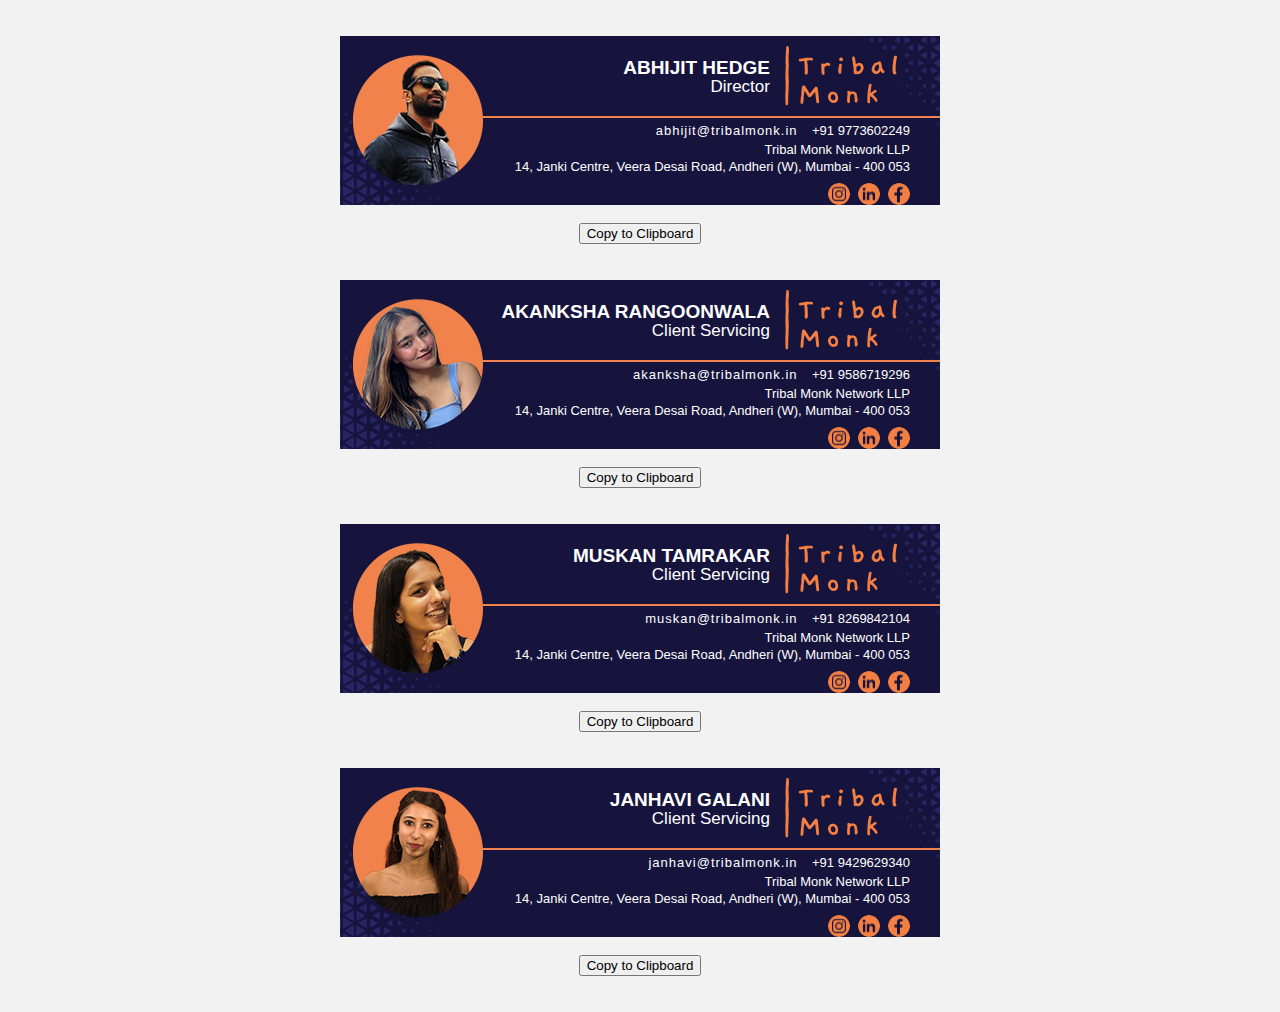
<file: index.html>
<!DOCTYPE html PUBLIC "-//W3C//DTD HTML 4.01 Transitional//EN" "http://www.w3.org/TR/html4/loose.dtd">
<html lang="en">
  <link>
    <meta http-equiv="Content-Type" content="text/html; charset=UTF-8" />
    <meta name="viewport" content="width=device-width, initial-scale=1" />
    <meta http-equiv="X-UA-Compatible" content="IE=edge" />

    <title></title>
    <link rel="stylesheet" href="css/main.css"/>
    <script src="/js/main.js" type="text/javascript"></script>
    <script src="/js/mustache.js" type="text/javascript"></script>
    <script type="text/javascript">
        // var ustache = require('/js/mustache.js')
        var data = {
            "people": [
                {
                    "id":    "abhijit-hedge",
                    "name":  "ABHIJIT HEDGE",
                    "designation": "Director",
                    "email": "abhijit@tribalmonk.in",
                    "phone": "+91 9773602249",
                    "pic":   "/img/profile/abhijit-hedge.png"
                },
                {
                    "id":          "akanksha-rangoonwala",
                    "name":        "AKANKSHA RANGOONWALA",
                    "designation": "Client Servicing",
                    "email":       "akanksha@tribalmonk.in",
                    "phone":       "+91 9586719296",
                    "pic":         "/img/profile/akanksha-rangoonwala.png"
                },
                {
                    "id":          "muskan-tamrakar",
                    "name":        "MUSKAN TAMRAKAR",
                    "designation": "Client Servicing",
                    "email":       "muskan@tribalmonk.in",
                    "phone":       "+91 8269842104",
                    "pic":         "/img/profile/muskan-tamrakar.png"
                },
                {
                    "id":          "janhavi-galani",
                    "name":        "JANHAVI GALANI",
                    "designation": "Client Servicing",
                    "email":       "janhavi@tribalmonk.in",
                    "phone":       "+91 9429629340",
                    "pic":         "/img/profile/janhavi-galani.png"
                },
            ]
        }

        window.addEventListener("DOMContentLoaded", (event) => {
            console.log("DOM fully loaded and parsed");
            fetch('/template.html')
            .then(r => r.text())
            .then(template => {
                var result = mustache.render(template, data);
                document.body.innerHTML = result;
            })
        });
    </script>
  </head>
  <body style="margin: 0; padding: 0; background-color: #f2f2f2"></body>
</html>
</file>
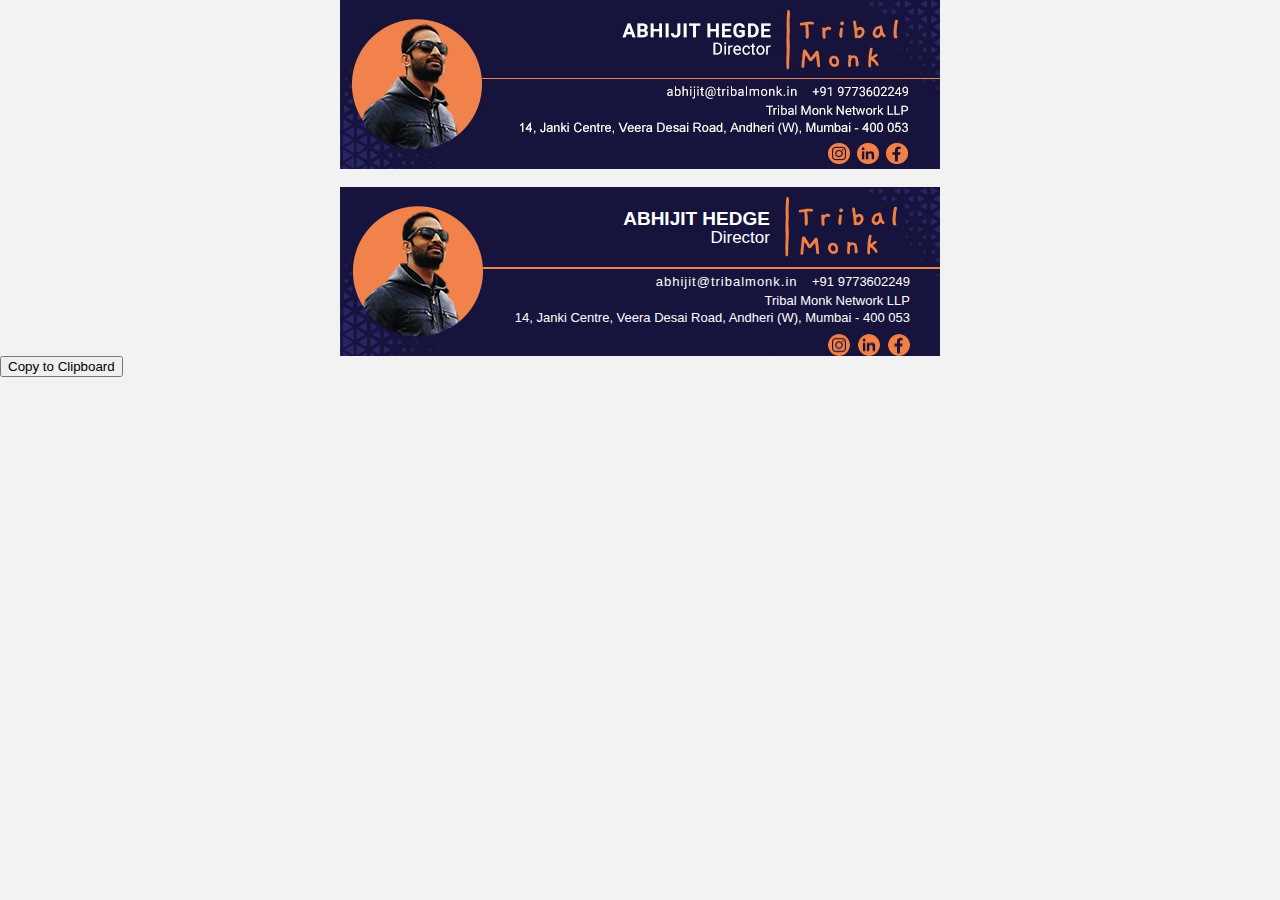
<file: index.x.html>
<!DOCTYPE html PUBLIC "-//W3C//DTD HTML 4.01 Transitional//EN" "http://www.w3.org/TR/html4/loose.dtd">
<html lang="en">
  <head>
    <meta http-equiv="Content-Type" content="text/html; charset=UTF-8" />
    <meta name="viewport" content="width=device-width, initial-scale=1" />
    <meta http-equiv="X-UA-Compatible" content="IE=edge" />

    <title></title>
    <script src="/main.js" type="text/javascript"></script>
  </head>
  <body style="margin: 0; padding: 0; background-color: #f2f2f2">
    <center>
      <img src="demo.jpg" alt="">
      <br/>&nbsp;
      <table id="email-signature" border="0" cellpadding="0" cellspacing="0" bgcolor="#16143C" width="600" height="169" style="background: url(https://rampande16.github.io/img/background.png);">
        <tr>
          <td align="center" valign="top" height="169" style=" height: 169px; width: 12px;">
          </td>
          <td align="center" valign="center" height="169" style="width: 131px;">
            <img src="https://rampande16.github.io/img/profile/abhijit-hedge.png" style="border: 0; display: block;" width="131" height="131" title="" alt="photo"/>
          </td>
          <td align="center" valign="top" height="169" width="457" >
            <table border="0" cellpadding="0" cellspacing="0" width="457" height="169">
              <tr>
                <td align="right" valign="center" style="border-bottom: #F1824B 1px solid; height: 80px; width: 457px;">
                  <table border="0" cellpadding="0" cellspacing="0" width="457" height="80">
                    <tr>
                      <td align="right" valign="center" style="border-bottom: #F1824B 1px solid; height: 80px; width: 278px; padding-right: 5px;">
                        <span style="font-size: 19px; font-weight: 700; font-family: Arial, Helvetica, sans-serif; color: #ffffff;">ABHIJIT HEDGE</span>
                        <br/>
                        <span style="font-size: 17px; line-height: 0.9; font-family: Arial, Helvetica, sans-serif; color: #ffffff;">Director</span>
                      </td>
                      <td align="left" valign="center" style="border-bottom: #F1824B 1px solid; height: 60px; width: 140px; padding: 10px;">
                        <img src="https://rampande16.github.io/img/logo.png" style="border: 0; display: block;" width="112" height="60" title="" alt=""/>
                      </td>
                    </tr>
                  </table>
                </td>
              </tr>

              <tr>
                <td align="right" valign="center">
                  <table border="0" cellpadding="0" cellspacing="0" width="457">
                    <tr>
                      <td align="right" valign="center">
                        <table border="0" cellpadding="0" cellspacing="0" width="457" height="87">
                          <tr>
                            <td align="right" valign="center" style="height: 24px;">
                              <span style="font-size: 13px; font-weight: 500; font-family: Arial, Helvetica, sans-serif; color: #ffffff;">
                                <a  href="mailto:abhijit@tribalmonk.in" target="_blank" style="text-decoration: none;color: #ffffff; letter-spacing: 1px">abhijit@tribalmonk.in</a>
                                &nbsp;&nbsp;
                              </span>
                              <span style="font-size: 13px; font-weight: 500; font-family: Arial, Helvetica, sans-serif; color: #ffffff;">
                                +91 9773602249
                              </span>
                            </td>
                          </tr>
                          <tr>
                            <td align="right" valign="top">
                              <span style="font-size: 13px; font-weight: 500; font-family: Arial, Helvetica, sans-serif; color: #ffffff;">Tribal Monk Network LLP</span>
                              <br/>
                              <span style="font-size: 13px; font-weight: 500; line-height: 1.5; font-family: Arial, Helvetica, sans-serif; color: #ffffff;">14, Janki Centre, Veera Desai Road, Andheri (W), Mumbai - 400 053</span>
                              <br/>
                            </td>
                          </tr>
                          <tr>
                            <td align="right" valign="bottom">
                              <table border="0" cellpadding="0" cellspacing="0">
                                <tr>
                                  <td align="right" valign="center" style="width: 30px;">
                                    <span>
                                      <a href="https://www.instagram.com/tribalmonknetwork/" target="_blank" style="border: 0;display: inline-block">
                                        <img width="24" height="24" src="https://rampande16.github.io/img/insta.png" style="border-radius: 12px;display: block;border: none;width: 22px;max-width: 22px !important; height: 22px; max-height: 22px !important">
                                      </a>
                                    </span>
                                  </td>
                                  <td align="right" valign="center" style="width: 30px;">
                                    <span>
                                      <a href="https://www.facebook.com/tribalmonknetwork/" target="_blank" style="border: 0;display: inline-block">
                                      <img width="22" height="22" src="https://rampande16.github.io/img/in.png" style="border-radius: 12px;display: block;border: none;width: 22x;max-width: 22px !important; height: 22px; max-height: 22px !important">
                                      </a>
                                    </span>
                                  </td>
                                  <td align="right" valign="center" style="width: 30px;">
                                    <span>
                                      <a href="https://www.linkedin.com/company/tribalmonk/?originalSubdomain=in" target="_blank" style="border: 0;display: inline-block">
                                      <img width="22" height="22" src="https://rampande16.github.io/img/fb.png" style="border-radius: 12px;display: block;border: none;width: 22px;max-width: 22px !important; height: 22px; max-height: 22px !important">
                                      </a>
                                    </span>
                                  </td>
                                </tr>
                              </table>

                            </td>
                            <td style="width: 30px;">
                            </td>
                          </tr>
                        </table>
                      </td>
                      <td style="width: 25px;">
                      </td>
                    </tr>
                  </table>
                </td>
              </tr>
            </table>
          </td>
        </tr>
      </table>
    </center>
    <button onclick="copyToClipboard('email-signature')">Copy to Clipboard</button>
    <div id="success" style="display:none; border: 1px solid red; padding:10px; margin-top: 10px;"><strong>Success</strong></div>
  </body>
</html>
</file>
<file: css/main.css>
.copy-success {
  /* border: 1px solid red; */
  padding: 10px;
  margin-top: 10px;
  color: green;
}
</file>
